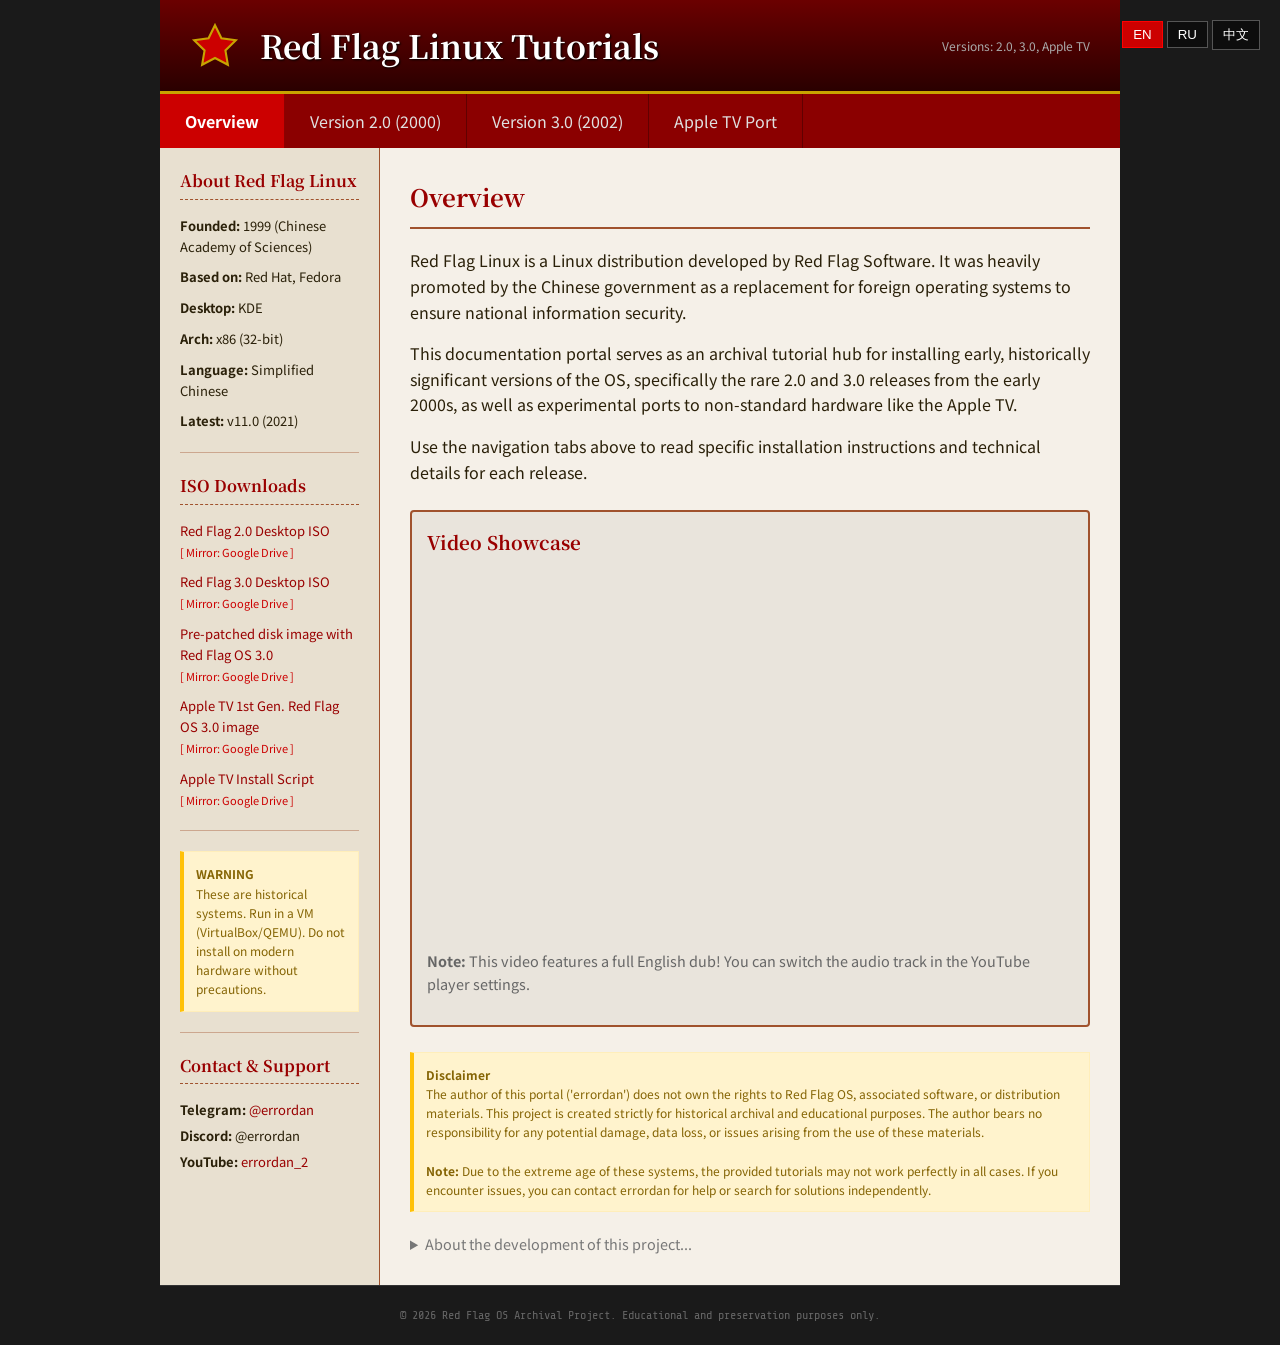
<file: index.html>
<!DOCTYPE html>
<html lang="en">

<head>
    <meta charset="UTF-8">
    <meta name="viewport" content="width=device-width, initial-scale=1.0">
    <title>Red Flag Linux Tutorials</title>
    <link rel="stylesheet" href="style.css">
</head>

<body>
    <!-- LANGUAGE SWITCHER -->
    <div id="lang-switcher">
        <button onclick="setLang('en')" class="lang-btn active">EN</button>
        <button onclick="setLang('ru')" class="lang-btn">RU</button>
        <button onclick="setLang('zh')" class="lang-btn">中文</button>
    </div>

    <div class="container">
        <!-- HEADER -->
        <header>
            <div class="header-left">
                <svg viewBox="0 0 24 24" xmlns="http://www.w3.org/2000/svg">
                    <polygon
                        points="12,2 15.09,8.26 22,9.27 17,14.14 18.18,21.02 12,17.77 5.82,21.02 7,14.14 2,9.27 8.91,8.26" />
                </svg>
                <div class="header-titles">
                    <h1 class="lang-en">Red Flag Linux Tutorials</h1>
                    <h1 class="lang-ru" style="display: none;">Учебники по Red Flag Linux</h1>
                    <h1 class="lang-zh" style="display: none;">红旗 Linux 安装教程</h1>


                </div>
            </div>
            <div class="header-right">
                <div class="lang-en">Versions: 2.0, 3.0, Apple TV</div>
                <div class="lang-ru" style="display: none;">Версии: 2.0, 3.0, Apple TV</div>
                <div class="lang-zh" style="display: none;">版本: 2.0, 3.0, Apple TV</div>
            </div>
        </header>

        <!-- NAVIGATION TABS -->
        <nav>
            <button class="tab-btn active" data-target="tab-overview">
                <span class="lang-en">Overview</span>
                <span class="lang-ru" style="display: none;">Обзор</span>
                <span class="lang-zh" style="display: none;">概述</span>
            </button>
            <button class="tab-btn" data-target="tab-v2">
                <span class="lang-en">Version 2.0 (2000)</span>
                <span class="lang-ru" style="display: none;">Версия 2.0 (2000)</span>
                <span class="lang-zh" style="display: none;">版本 2.0 (2000)</span>
            </button>
            <button class="tab-btn" data-target="tab-v3">
                <span class="lang-en">Version 3.0 (2002)</span>
                <span class="lang-ru" style="display: none;">Версия 3.0 (2002)</span>
                <span class="lang-zh" style="display: none;">版本 3.0 (2002)</span>
            </button>
            <button class="tab-btn" data-target="tab-appletv">
                <span class="lang-en">Apple TV Port</span>
                <span class="lang-ru" style="display: none;">Порт Apple TV</span>
                <span class="lang-zh" style="display: none;">Apple TV 移植版</span>
            </button>
        </nav>

        <div class="main-layout">
            <!-- LEFT SIDEBAR -->
            <div class="sidebar">
                <h3 class="lang-en">About Red Flag Linux</h3>
                <h3 class="lang-ru" style="display: none;">О Red Flag Linux</h3>
                <h3 class="lang-zh" style="display: none;">关于红旗Linux</h3>

                <ul>
                    <li><b>Founded:</b> 1999 (Chinese Academy of Sciences)</li>
                    <li><b>Based on:</b> Red Hat, Fedora</li>
                    <li><b>Desktop:</b> KDE</li>
                    <li><b>Arch:</b> x86 (32-bit)</li>
                    <li><b>Language:</b> Simplified Chinese</li>
                    <li><b>Latest:</b> v11.0 (2021)</li>
                </ul>

                <div class="divider"></div>

                <h3 class="lang-en">ISO Downloads</h3>
                <h3 class="lang-ru" style="display: none;">Скачать ISO</h3>
                <h3 class="lang-zh" style="display: none;">ISO 下载</h3>

                <ul>
                    <li style="margin-bottom: 10px;">
                        <a href="https://archive.org/details/red-flag-os-2.0" target="_blank">
                            <span class="lang-en">Red Flag 2.0 Desktop ISO</span>
                            <span class="lang-ru" style="display: none;">Red Flag 2.0 Desktop ISO</span>
                            <span class="lang-zh" style="display: none;">Red Flag 2.0 桌面版 ISO</span>
                        </a><br>
                        <a href="https://drive.google.com/file/d/1rIjVmu-45f7HIVBy2bGntw1mT8yZTxoB/view?usp=sharing"
                            target="_blank" style="font-size: 0.85em; color: var(--color-primary);">[ Mirror: Google
                            Drive ]</a>
                    </li>
                    <li style="margin-bottom: 10px;">
                        <a href="https://archive.org/details/redflag3.0" target="_blank">
                            <span class="lang-en">Red Flag 3.0 Desktop ISO</span>
                            <span class="lang-ru" style="display: none;">Red Flag 3.0 Desktop ISO</span>
                            <span class="lang-zh" style="display: none;">Red Flag 3.0 桌面版 ISO</span>
                        </a><br>
                        <a href="https://drive.google.com/file/d/1D7b0J1saubEJlBeXkoEWKHrXPYORsvv0/view?usp=sharing"
                            target="_blank" style="font-size: 0.85em; color: var(--color-primary);">[ Mirror: Google
                            Drive ]</a>
                    </li>
                    <li style="margin-bottom: 10px;">
                        <a href="https://archive.org/details/redflag_hdd" target="_blank">
                            <span class="lang-en">Pre-patched disk image with Red Flag OS 3.0</span>
                            <span class="lang-ru" style="display: none;">Готовый образ диска с Red Flag OS 3.0</span>
                            <span class="lang-zh" style="display: none;">红旗 OS 3.0 预补丁磁盘映像</span>
                        </a><br>
                        <a href="https://drive.google.com/file/d/1t_I-WgDROsxc_fimSQP_1Mc_pda4Cqba/view?usp=sharing"
                            target="_blank" style="font-size: 0.85em; color: var(--color-primary);">[ Mirror: Google
                            Drive ]</a>
                    </li>
                    <li style="margin-bottom: 10px;">
                        <a href="https://archive.org/details/red-flag-os-apple-tv.img" target="_blank">
                            <span class="lang-en">Apple TV 1st Gen. Red Flag OS 3.0 image</span>
                            <span class="lang-ru" style="display: none;">Образ Red Flag OS 3.0 для Apple TV 1
                                Gen.</span>
                            <span class="lang-zh" style="display: none;">Apple TV 第一代红旗 OS 3.0 映像</span>
                        </a><br>
                        <a href="https://drive.google.com/file/d/1ba5S4aBsIvfIhIdAb7EQ1WhdNue4cd2H/view?usp=sharing"
                            target="_blank" style="font-size: 0.85em; color: var(--color-primary);">[ Mirror: Google
                            Drive ]</a>
                    </li>
                    <li style="margin-bottom: 10px;">
                        <a href="https://archive.org/details/install_redflag_appletv" target="_blank">
                            <span class="lang-en">Apple TV Install Script</span>
                            <span class="lang-ru" style="display: none;">Скрипт установки для Apple TV</span>
                            <span class="lang-zh" style="display: none;">Apple TV 安装脚本</span>
                        </a><br>
                        <a href="https://drive.google.com/file/d/1OrOJ5hF79j3QysVWTkJUxN6NJh0zhzi9/view?usp=sharing"
                            target="_blank" style="font-size: 0.85em; color: var(--color-primary);">[ Mirror: Google
                            Drive ]</a>
                    </li>
                </ul>

                <div class="divider"></div>

                <div class="warning-box">
                    <b class="lang-en">WARNING</b>
                    <b class="lang-ru" style="display: none;">ВНИМАНИЕ</b>
                    <b class="lang-zh" style="display: none;">警告</b>
                    <br>
                    <span class="lang-en">These are historical systems. Run in a VM (VirtualBox/QEMU). Do not install on
                        modern hardware without precautions.</span>
                    <span class="lang-ru" style="display: none;">Это исторические системы. Запускайте в виртуальной
                        машине (VirtualBox/QEMU). Не устанавливайте на современное оборудование без мер
                        предосторожности.</span>
                </div>

                <div class="divider"></div>

                <h3 class="lang-en">Contact & Support</h3>
                <h3 class="lang-ru" style="display: none;">Связь и Поддержка</h3>
                <h3 class="lang-zh" style="display: none;">联系和支持</h3>

                <ul style="list-style-type: none; padding-left: 0;">
                    <li style="margin-bottom: 5px;"><b>Telegram:</b> <a href="https://t.me/errordan"
                            target="_blank">@errordan</a></li>
                    <li style="margin-bottom: 5px;"><b>Discord:</b> @errordan</li>
                    <li style="margin-bottom: 5px;"><b>YouTube:</b> <a href="https://youtube.com/@errordan_2"
                            target="_blank">errordan_2</a></li>
                </ul>
            </div>

            <!-- MAIN CONTENT -->
            <div class="content-area">
                <!-- TAB 1: OVERVIEW -->
                <div id="tab-overview" class="tab-content active">
                    <h2 class="lang-en">Overview</h2>
                    <h2 class="lang-ru" style="display: none;">Обзор</h2>
                    <h2 class="lang-zh" style="display: none;">概述</h2>

                    <p class="lang-en">Red Flag Linux is a Linux distribution developed by Red Flag Software. It was
                        heavily promoted by the Chinese government as a replacement for foreign operating systems to
                        ensure national information security.</p>
                    <p class="lang-ru" style="display: none;">Red Flag Linux это дистрибутив Linux, разработанный
                        компанией Red Flag Software. Он активно продвигался китайским правительством как замена
                        иностранным операционным системам для обеспечения национальной информационной безопасности.</p>
                    <p class="lang-zh" style="display: none;">
                        红旗Linux是由红旗软件开发的Linux发行版。它得到中国政府的大力推广，以替代外国操作系统，从而确保国家信息安全。</p>

                    <p class="lang-en">This documentation portal serves as an archival tutorial hub for installing
                        early, historically significant versions of the OS, specifically the rare 2.0 and 3.0 releases
                        from the early 2000s, as well as experimental ports to non-standard hardware like the Apple TV.
                    </p>
                    <p class="lang-ru" style="display: none;">Этот портал документации служит архивным учебным центром
                        для установки ранних, исторически значимых версий ОС, в частности редких релизов 2.0 и 3.0
                        начала 2000-х годов, а также экспериментальных портов на нестандартное оборудование, такое как
                        Apple TV.</p>
                    <p class="lang-zh" style="display: none;">
                        该文档门户充当一个档案教程中心，用于安装该操作系统早期的、具有历史意义的版本，特别是21世纪初罕见的2.0和3.0版本，以及针对非标准硬件（如Apple TV）的实验性移植版。</p>

                    <p class="lang-en">Use the navigation tabs above to read specific installation instructions and
                        technical details for each release.</p>
                    <p class="lang-ru" style="display: none;">Используйте вкладки навигации выше, чтобы прочитать
                        конкретные инструкции по установке и технические детали для каждого релиза.</p>
                    <p class="lang-zh" style="display: none;">使用上面的导航标签可以阅读每个版本的具体安装说明和技术细节。</p>

                    <div
                        style="margin: 25px 0; border: 2px solid var(--color-border); border-radius: 4px; padding: 15px; background: rgba(0,0,0,0.05);">
                        <h3 class="lang-en" style="margin-top: 0;">Video Showcase</h3>
                        <h3 class="lang-ru" style="display: none; margin-top: 0;">Видеообзор</h3>
                        <h3 class="lang-zh" style="display: none; margin-top: 0;">视频展示</h3>
                        <iframe width="100%"
                            style="aspect-ratio: 16/9; max-width: 100%; border-radius: 4px; display: block; border: none;"
                            src="https://www.youtube.com/embed/qNzgYXDb7C4" title="Red Flag OS Showcase"
                            allow="accelerometer; autoplay; clipboard-write; encrypted-media; gyroscope; picture-in-picture"
                            allowfullscreen></iframe>
                        <p class="lang-en" style="font-size: 0.9em; margin-top: 10px; color: #666;"><strong>Note:</strong> This video features a full English dub! You can switch the audio track in the YouTube player settings.</p>
                        <p class="lang-ru" style="display: none; font-size: 0.9em; margin-top: 10px; color: #666;"><strong>Примечание:</strong> У этого видео есть полноценный английский дубляж. Вы можете переключить звуковую дорожку в настройках плеера.</p>
                        <p class="lang-zh" style="display: none; font-size: 0.9em; margin-top: 10px; color: #666;"><strong>注意：</strong> 本视频提供完整的英语配音！您可以在 YouTube 播放器设置中切换音轨。</p>
                    </div>

                    <div class="warning-box" style="margin-top: 20px;">
                        <b class="lang-en">Disclaimer</b>
                        <b class="lang-ru" style="display: none;">Отказ от ответственности</b>
                        <b class="lang-zh" style="display: none;">免责声明</b>
                        <br>
                        <span class="lang-en">The author of this portal ('errordan') does not own the rights to Red Flag
                            OS, associated software, or distribution materials. This project is created strictly for
                            historical archival and educational purposes. The author bears no responsibility for any
                            potential damage, data loss, or issues arising from the use of these materials.<br><br>
                            <strong>Note:</strong> Due to the extreme age of these systems, the provided tutorials may
                            not work perfectly in all cases. If you encounter issues, you can contact errordan for help
                            or search for solutions independently.</span>
                        <span class="lang-ru" style="display: none;">Автор данного портала ('errordan') не владеет
                            правами на Red Flag OS, связанное программное обеспечение или дистрибутивы. Этот проект
                            создан исключительно в историко-архивных и образовательных целях. Автор не несет никакой
                            ответственности за возможный ущерб, потерю данных или проблемы, возникшие в результате
                            использования этих материалов.<br><br>
                            <strong>Примечание:</strong> Из-за огромного возраста систем, в некоторых случаях инструкции
                            могут не сработать идеально. Если у вас возникли проблемы, обращайтесь к errordan за помощью
                            или ищите решения самостоятельно.</span>
                        <span class="lang-zh" style="display: none;">本门户的作者（'errordan'）不拥有红旗
                            OS、相关软件或分发材料的权利。本项目严格出于历史归档和教育目的而创建。作者对因使用这些材料而可能造成的任何损坏、数据丢失或问题不承担任何责任。<br><br>
                            <strong>注意：</strong>由于这些系统非常古老，提供的教程在某些情况下可能无法完美运行。如果您遇到问题，可以联系 errordan
                            寻求帮助或自行寻找解决方案。</span>
                    </div>

                    <details style="margin-top: 20px; font-size: 0.9em; color: #777;">
                        <summary style="cursor: pointer; outline: none;">
                            <span class="lang-en">About the development of this project...</span>
                            <span class="lang-ru" style="display: none;">О разработке этого проекта...</span>
                            <span class="lang-zh" style="display: none;">关于本项目的开发...</span>
                        </summary>
                        <div style="margin-top: 10px; padding-left: 15px; border-left: 2px solid #555;">
                            <span class="lang-en">Please note that Artificial Intelligence was used during the
                                development of this project. Complex tasks such as reverse engineering the legacy
                                kernels, patching Mach-O headers, and working with raw hex code were beyond the author's
                                technical capabilities and were accomplished with the help of AI.</span>
                            <span class="lang-ru" style="display: none;">Обратите внимание, что в ходе разработки этого
                                проекта активно использовался Искусственный Интеллект. Сложные задачи, такие как
                                реверс-инжиниринг старых ядер, патчинг заголовков и работа с hex-кодом, были автору не
                                под силу и были выполнены исключительно с помощью ИИ.</span>
                            <span class="lang-zh"
                                style="display: none;">请注意，在本项目开发期间使用了人工智能。诸如逆向工程旧内核、修补标头以及处理原始十六进制代码等复杂任务超出了作者的技术能力，是在
                                AI 的帮助下完成的。</span>
                        </div>
                    </details>
                </div>

                <!-- TAB 2: VERSION 2.0 -->
                <div id="tab-v2" class="tab-content">
                    <h2 class="lang-en">Version 2.0 (2000) Installation</h2>
                    <h2 class="lang-ru" style="display: none;">Установка версии 2.0 (2000)</h2>
                    <h2 class="lang-zh" style="display: none;">版本 2.0 (2000年) 安装</h2>

                    <p class="lang-en">Red Flag OS 2.0 is a very old (2001) Chinese Linux distribution based on kernel
                        2.2. It cannot be run "out of the box" on modern emulators due to incompatibilities between the
                        old kernel and modern virtual devices.</p>
                    <p class="lang-ru" style="display: none;">Red Flag OS 2.0 — это очень старый (2001 год) китайский
                        дистрибутив Linux на ядре 2.2. Запустить его на современных эмуляторах "из коробки" невозможно
                        из-за несовместимости старого ядра с современными виртуальными устройствами.</p>
                    <p class="lang-zh" style="display: none;">红旗 OS 2.0 是一个非常古老的（2001 年）基于 2.2 内核的中国 Linux
                        发行版。由于旧内核与现代虚拟设备不兼容，它无法在现代模拟器上“开箱即用”地运行。</p>

                    <img src="OS2.jpeg" alt="Red Flag OS 2.0 Screenshot" class="content-img">

                    <div class="warning-box">
                        <b class="lang-en">Important Notice</b>
                        <b class="lang-ru" style="display: none;">Важное замечание</b>
                        <b class="lang-zh" style="display: none;">重要提示</b>
                        <br>
                        <span class="lang-en">This guide is verified and works ONLY under Linux (tested on Ubuntu).
                            Using QEMU on Windows for old OSes often leads to critical errors.</span>
                        <span class="lang-ru" style="display: none;">Данная инструкция проверена и работает ТОЛЬКО под
                            Linux (проверено на Ubuntu). Использование QEMU под Windows для старых ОС часто приводит к
                            критическим ошибкам.</span>
                        <span class="lang-zh" style="display: none;">本指南仅在 Linux 下（已在 Ubuntu 上测试）经过验证且有效。在 Windows 下使用
                            QEMU 运行旧操作系统通常会导致严重错误。</span>
                    </div>

                    <h3 class="lang-en">1. Preparation and Installation</h3>
                    <h3 class="lang-ru" style="display: none;">1. Подготовка и Установка</h3>
                    <h3 class="lang-zh" style="display: none;">1. 准备和安装</h3>

                    <p class="lang-en">First, create a 6GB virtual hard drive:</p>
                    <p class="lang-ru" style="display: none;">Для начала создайте виртуальный жесткий диск объемом 6 ГБ:
                    </p>
                    <p class="lang-zh" style="display: none;">首先，创建一个 6GB 的虚拟硬盘：</p>
                    <pre><code>qemu-img create -f qcow2 redflag2_hdd.qcow2 6G</code></pre>

                    <p class="lang-en">Start the installation from the CD-ROM. You must use the Cirrus video card
                        (<code>-vga cirrus</code>), as the standard QEMU video adapter will cause the XFree86 installer
                        to crash:</p>
                    <p class="lang-ru" style="display: none;">Запустите установку с CD-ROM. Обязательно используйте
                        видеокарту Cirrus (<code>-vga cirrus</code>), так как стандартный QEMU-видеоадаптер приведет к
                        падению установщика XFree86:</p>
                    <p class="lang-zh" style="display: none;">从 CD-ROM 启动安装。必须使用 Cirrus 显卡
                        (<code>-vga cirrus</code>)，因为标准的 QEMU 视频适配器会导致 XFree86 安装程序崩溃：</p>
                    <pre><code>qemu-system-x86_64 -m 256 -cdrom redflag2.0.iso -hda redflag2_hdd.qcow2 -boot d -vga cirrus</code></pre>

                    <p class="lang-en">Proceed with the standard installation process.</p>
                    <p class="lang-ru" style="display: none;">Пройдите стандартный процесс установки.</p>
                    <p class="lang-zh" style="display: none;">继续标准安装过程。</p>

                    <h3 class="lang-en">2. Fixing Fatal Post-Installation Errors</h3>
                    <h3 class="lang-ru" style="display: none;">2. Фикс фатальных ошибок после установки</h3>
                    <h3 class="lang-zh" style="display: none;">2. 修复安装后的致命错误</h3>

                    <p class="lang-en">If you simply try to boot the installed system, you will encounter multiple
                        issues:</p>
                    <p class="lang-ru" style="display: none;">Если просто попытаться загрузить установленную систему, вы
                        столкнетесь с проблемами:</p>
                    <p class="lang-zh" style="display: none;">如果直接尝试启动已安装的系统，将遇到多个问题：</p>

                    <ul>
                        <li class="lang-en">Freezing at <code>Partition check: hda: lost interrupt</code> (kernel loses
                            interrupts because DMA is too fast).</li>
                        <li class="lang-ru" style="display: none;">Зависание на
                            <code>Partition check: hda: lost interrupt</code> (ядро теряет прерывания из-за слишком
                            быстрого DMA).
                        </li>
                        <li class="lang-zh" style="display: none;">卡在
                            <code>Partition check: hda: lost interrupt</code>（由于 DMA 太快，内核丢失中断）。
                        </li>

                        <li class="lang-en"><code>Kernel panic: requires TSC</code> (the old kernel does not understand
                            QEMU default CPU).</li>
                        <li class="lang-ru" style="display: none;"><code>Kernel panic: requires TSC</code> (старое ядро
                            не понимает дефолтный процессор эмулятора).</li>
                        <li class="lang-zh" style="display: none;"><code>Kernel panic: requires TSC</code>（旧内核不理解 QEMU
                            的默认 CPU）。</li>

                        <li class="lang-en">The GUI will "spin" and crash due to a conflict between old acceleration and
                            QEMU.</li>
                        <li class="lang-ru" style="display: none;">Графический интерфейс будет "вращаться" и вылетать
                            из-за конфликта старого ускорения с QEMU.</li>
                        <li class="lang-zh" style="display: none;">由于旧加速与 QEMU 之间的冲突，GUI 将会“旋转”并崩溃。</li>
                    </ul>

                    <p class="lang-en">To fix this, you need to mount the virtual disk to your host system (Linux) and
                        make edits:</p>
                    <p class="lang-ru" style="display: none;">Чтобы это исправить, нужно примонтировать виртуальный диск
                        к хост-системе (Linux) и внести правки:</p>
                    <p class="lang-zh" style="display: none;">为了修复此问题，您需要将虚拟磁盘挂载到主机系统 (Linux) 并进行编辑：</p>

                    <pre><code># 1. Mount the disk
sudo modprobe nbd max_part=8
sudo qemu-nbd -c /dev/nbd0 redflag2_hdd.qcow2
sudo mkdir -p /mnt/redflag2
sudo mount /dev/nbd0p1 /mnt/redflag2

# 2. Install extlinux bootloader (replaces broken LILO)
sudo apt-get install -y extlinux syslinux-common
sudo extlinux --install /mnt/redflag2/boot
sudo bash -c 'dd if=/usr/lib/syslinux/mbr/mbr.bin of=/dev/nbd0 bs=440 count=1 conv=notrunc'

# 3. Create a proper bootloader config with DMA disabled (ide=nodma)
sudo bash -c 'cat > /mnt/redflag2/boot/extlinux.conf &lt;&lt; EOF
DEFAULT linuxup
TIMEOUT 30
PROMPT 1
LABEL linuxup
  KERNEL /boot/vmlinuz-2.2.16-22
  INITRD /boot/initrd-2.2.16-22.img
  APPEND root=/dev/hda1 ro ide=nodma
EOF'

# 4. Disable hardware acceleration in XFree86 so graphics do not break
sudo sed -i 's|    Driver\t\t"cirrus"|    Driver\t\t"cirrus"\n    Option "noaccel"\n    Option "no_bitblt"|' /mnt/redflag2/etc/X11/XF86Config

# 5. Unmount the disk
sudo umount /mnt/redflag2
sudo qemu-nbd -d /dev/nbd0</code></pre>

                    <h3 class="lang-en">3. Correct System Startup</h3>
                    <h3 class="lang-ru" style="display: none;">3. Правильный запуск системы</h3>
                    <h3 class="lang-zh" style="display: none;">3. 正确的系统启动</h3>

                    <p class="lang-en">Now that the system is patched, you can boot it using this command:</p>
                    <p class="lang-ru" style="display: none;">Теперь, когда система пропатчена, её можно запускать.
                        Используйте эту команду:</p>
                    <p class="lang-zh" style="display: none;">现在系统已打补丁，您可以使用此命令引导它：</p>
                    <pre><code>qemu-system-x86_64 -m 256 -cpu pentium3 -hda redflag2_hdd.qcow2 -boot c -vga cirrus</code></pre>

                    <p class="lang-en">Here we limit memory to 256 MB (1 GB makes the 2.2 kernel go crazy) and emulate a
                        <code>pentium3</code> to bypass the TSC error.
                    </p>
                    <p class="lang-ru" style="display: none;">Здесь мы ограничиваем память до 256 МБ (1 ГБ сводит ядро
                        2.2 с ума) и эмулируем <code>pentium3</code>, чтобы обойти ошибку TSC.</p>
                    <p class="lang-zh" style="display: none;">在这里，我们将内存限制为 256 MB（1 GB 会使 2.2 内核崩溃），并模拟
                        <code>pentium3</code> 以绕过 TSC 错误。
                    </p>

                    <h3 class="lang-en">How to log in:</h3>
                    <h3 class="lang-ru" style="display: none;">Как войти в систему:</h3>
                    <h3 class="lang-zh" style="display: none;">如何登录：</h3>
                    <ul>
                        <li class="lang-en">At startup, the bootloader will automatically select <code>linuxup</code>
                            (uniprocessor kernel). Be sure to use this, as the multiprocessor kernel
                            (<code>linux</code>) will freeze in QEMU.</li>
                        <li class="lang-ru" style="display: none;">При старте загрузчик автоматически выберет пункт
                            <code>linuxup</code> (однопроцессорное ядро). Обязательно используйте его, так как
                            многопроцессорное ядро (<code>linux</code>) зависнет в QEMU.
                        </li>
                        <li class="lang-zh" style="display: none;">在启动时，引导加载程序将自动选择
                            <code>linuxup</code>（单处理器内核）。请务必使用此项，因为多处理器内核 (<code>linux</code>) 将在 QEMU 中冻结。
                        </li>

                        <li class="lang-en">During system boot, wait for the graphical boot window to appear and press
                            <code>Ctrl + C</code> to skip it (or skip a hung step).
                        </li>
                        <li class="lang-ru" style="display: none;">Во время загрузки системы подождите появления
                            графического окна загрузки и нажмите <code>Ctrl + C</code>, чтобы пропустить его (или
                            пропустить зависший шаг).</li>
                        <li class="lang-zh" style="display: none;">在系统引导期间，等待图形引导窗口出现，然后按 <code>Ctrl + C</code>
                            跳过它（或跳过挂起的步骤）。</li>

                        <li class="lang-en">Wait for the text login prompt to appear (<code>localhost login</code>).
                            Enter the login <code>root</code> and the password you set during installation.</li>
                        <li class="lang-ru" style="display: none;">Дождите появления текстового приглашения к вводу
                            логина (<code>localhost login</code>). Введите логин <code>root</code> и пароль, который вы
                            задали при установке.</li>
                        <li class="lang-zh" style="display: none;">等待文本登录提示出现 (<code>localhost login</code>)。输入登录名
                            <code>root</code> 和您在安装期间设置的密码。
                        </li>

                        <li class="lang-en">Start the graphical shell with the command: <code>startx</code></li>
                        <li class="lang-ru" style="display: none;">Запустите графическую оболочку командой:
                            <code>startx</code>
                        </li>
                        <li class="lang-zh" style="display: none;">使用命令启动图形 shell：<code>startx</code></li>
                    </ul>
                    <p class="lang-en">Done! You will land on the desktop of a stable running Red Flag OS 2.0.</p>
                    <p class="lang-ru" style="display: none;">Готово! Вы попадете на рабочий стол стабильно работающей
                        Red Flag OS 2.0.</p>
                    <p class="lang-zh" style="display: none;">完成！您将进入稳定运行的红旗 OS 2.0 桌面。</p>

                    <div class="divider"></div>
                    <button class="btn lang-en"
                        onclick="window.open('https://archive.org/details/red-flag-os-2.0', '_blank')">Download OS 2.0
                        ISO</button>
                    <button class="btn lang-ru" style="display: none;"
                        onclick="window.open('https://archive.org/details/red-flag-os-2.0', '_blank')">Скачать OS 2.0
                        ISO</button>
                    <button class="btn lang-zh" style="display: none;"
                        onclick="window.open('https://archive.org/details/red-flag-os-2.0', '_blank')">下载 OS 2.0
                        ISO</button>
                </div>

                <!-- TAB 3: VERSION 3.0 -->
                <div id="tab-v3" class="tab-content">
                    <h2 class="lang-en">Version 3.0 Installation</h2>
                    <h2 class="lang-ru" style="display: none;">Установка версии 3.0</h2>
                    <h2 class="lang-zh" style="display: none;">版本 3.0 安装</h2>

                    <p class="lang-en">Red Flag OS 3.0 is a rare Chinese Linux distribution from the early 2000s. When
                        installing and running this system, enthusiasts often encounter built-in protection: a
                        requirement to enter a "License Code" of a specific format. This guide shows how to run the
                        system in QEMU and permanently disable the license check.</p>
                    <p class="lang-ru" style="display: none;">Red Flag OS 3.0 — редкий китайский дистрибутив Linux
                        начала 2000-х. При установке и запуске этой системы энтузиасты часто сталкиваются со встроенной
                        защитой — требованием ввести лицензионный ключ (License Code) специфичного формата. В этом
                        руководстве показано, как запустить систему в QEMU и навсегда отключить проверку лицензии.</p>
                    <p class="lang-zh" style="display: none;">红旗 OS 3.0 是 21 世纪初罕见的中国 Linux
                        发行版。在安装和运行此系统时，爱好者经常会遇到内置保护：要求输入特定格式的“许可代码”(License Code)。本指南展示了如何在 QEMU 中运行该系统并永久禁用许可检查。</p>

                    <img src="OS3.jpeg" alt="Red Flag OS 3.0 Screenshot" class="content-img">

                    <div class="warning-box">
                        <b class="lang-en">Host OS Notice</b>
                        <b class="lang-ru" style="display: none;">Замечание по ОС хоста</b>
                        <b class="lang-zh" style="display: none;">主机操作系统注意事项</b>
                        <br>
                        <span class="lang-en">It is highly recommended to perform the installation on Linux. Attempting
                            to install in QEMU under Windows often leads to specific bugs (e.g., fatal errors during
                            package unpacking). Installation runs stably on Linux.</span>
                        <span class="lang-ru" style="display: none;">Установку крайне рекомендуется проводить на Linux.
                            При попытке установки в QEMU под Windows часто возникают специфические баги (например,
                            фатальная ошибка при распаковке пакетов). На Linux установка проходит стабильно.</span>
                        <span class="lang-zh" style="display: none;">强烈建议在 Linux 上执行安装。尝试在 Windows 下的 QEMU
                            中安装通常会导致特定错误（例如，包解包期间的致命错误）。在 Linux 上安装稳定。</span>
                    </div>

                    <h3 class="lang-en">Step 1. System Installation</h3>
                    <h3 class="lang-ru" style="display: none;">Шаг 1. Установка системы</h3>
                    <h3 class="lang-zh" style="display: none;">步骤 1. 系统安装</h3>

                    <p class="lang-en">Create a hard drive (e.g., 6 GB):</p>
                    <p class="lang-ru" style="display: none;">Создайте жесткий диск (например, на 6 ГБ):</p>
                    <p class="lang-zh" style="display: none;">创建一个硬盘（例如，6 GB）：</p>
                    <pre><code>qemu-img create -f qcow2 redflag_hdd.qcow2 6G</code></pre>

                    <p class="lang-en">Start the virtual machine booting from CD-ROM (<code>-boot d</code>):</p>
                    <p class="lang-ru" style="display: none;">Запустите виртуальную машину с загрузкой с CD-ROM
                        (<code>-boot d</code>):</p>
                    <p class="lang-zh" style="display: none;">从 CD-ROM 引导启动虚拟机 (<code>-boot d</code>)：</p>
                    <pre><code>qemu-system-x86_64 -m 1024 -cdrom redflag3.0.iso -hda redflag_hdd.qcow2 -boot d -vga std</code></pre>

                    <p class="lang-en">Proceed with the standard installation process (disk selection, package
                        installation).</p>
                    <p class="lang-ru" style="display: none;">Пройдите стандартный процесс установки (выбор диска,
                        установка пакетов).</p>
                    <p class="lang-zh" style="display: none;">继续标准安装过程（磁盘选择，软件包安装）。</p>

                    <h3 class="lang-en">Step 2. The License Window Problem</h3>
                    <h3 class="lang-ru" style="display: none;">Шаг 2. Проблема окна лицензии</h3>
                    <h3 class="lang-zh" style="display: none;">步骤 2. 许可窗口问题</h3>

                    <p class="lang-en">After installation is complete and the system reboots, you will be greeted by a
                        graphical window asking for a "License Code".</p>
                    <p class="lang-ru" style="display: none;">После завершения установки и перезагрузки системы вас
                        встретит графическое окно с требованием ввести "License Code".</p>
                    <p class="lang-zh" style="display: none;">安装完成并重启系统后，您将看到一个要求输入“许可代码”的图形窗口。</p>

                    <p class="lang-en"><strong>Why does this happen?</strong> The Red Flag developers cleverly embedded
                        the key check directly into the KDE welcome screen (KDM) specifically in the
                        <code>/usr/lib/libKdmGreet.so</code> library. Guessing the key or finding a working one online
                        is practically impossible today.
                    </p>
                    <p class="lang-ru" style="display: none;"><strong>Почему это происходит?</strong> Разработчики хитро
                        встроили проверку ключа прямо в экран приветствия KDE (KDM) в библиотеку
                        <code>/usr/lib/libKdmGreet.so</code>. Подобрать ключ сегодня практически невозможно.
                    </p>
                    <p class="lang-zh" style="display: none;"><strong>为什么会这样？</strong> 红旗的开发人员巧妙地将密钥检查直接嵌入到 KDE 欢迎屏幕
                        (KDM) 中，特别是 <code>/usr/lib/libKdmGreet.so</code> 库中。今天几乎不可能猜出密钥或在网上找到可用的密钥。</p>

                    <p class="lang-en"><strong>Solution:</strong> Since the check is only hardcoded into KDM, we can
                        simply switch the system to use the alternative display manager GDM (GNOME), which is already
                        installed by default!</p>
                    <p class="lang-ru" style="display: none;"><strong>Решение:</strong> Поскольку проверка вшита только
                        в KDM, мы можем просто переключить систему на использование альтернативного дисплейного
                        менеджера GDM (GNOME), который уже установлен по умолчанию!</p>
                    <p class="lang-zh" style="display: none;"><strong>解决方案：</strong> 由于检查仅硬编码到 KDM
                        中，我们可以简单地将系统切换为使用替代的显示管理器 GDM (GNOME)，它已经默认安装了！</p>

                    <h3 class="lang-en">Step 3. Bypassing the Check (HDD Patch)</h3>
                    <h3 class="lang-ru" style="display: none;">Шаг 3. Обход проверки (Патч HDD)</h3>
                    <h3 class="lang-zh" style="display: none;">步骤 3. 绕过检查（HDD 补丁）</h3>

                    <p class="lang-en">Close QEMU. Mount your virtual hard drive on a Linux system:</p>
                    <p class="lang-ru" style="display: none;">Закройте QEMU. Смонтируйте виртуальный жесткий диск в
                        Linux-системе:</p>
                    <p class="lang-zh" style="display: none;">关闭 QEMU。在 Linux 系统上挂载虚拟硬盘：</p>

                    <pre><code># Load Network Block Device module
sudo modprobe nbd max_part=8
# Connect disk image as block device
sudo qemu-nbd -c /dev/nbd0 redflag_hdd.qcow2
# Mount the first partition
sudo mkdir -p /mnt/redflag
sudo mount /dev/nbd0p1 /mnt/redflag</code></pre>

                    <p class="lang-en">Now change the display manager configuration to force GNOME (GDM) instead of KDE
                        (KDM):</p>
                    <p class="lang-ru" style="display: none;">Теперь изменим конфигурацию для принудительного запуска
                        GNOME (GDM) вместо KDE (KDM):</p>
                    <p class="lang-zh" style="display: none;">现在更改显示管理器配置以强制使用 GNOME (GDM) 而不是 KDE (KDM)：</p>

                    <pre><code>sudo bash -c 'echo "DESKTOP=GNOME" > /mnt/redflag/etc/sysconfig/desktop'</code></pre>

                    <p class="lang-en">Unmount the disk and disconnect the device:</p>
                    <p class="lang-ru" style="display: none;">Размонтируем диск и отключаем устройство:</p>
                    <p class="lang-zh" style="display: none;">卸载磁盘并断开设备连接：</p>
                    <pre><code>sudo umount /mnt/redflag
sudo qemu-nbd -d /dev/nbd0</code></pre>

                    <h3 class="lang-en">Step 4. Boot and Login</h3>
                    <h3 class="lang-ru" style="display: none;">Шаг 4. Запуск и вход в систему</h3>
                    <h3 class="lang-zh" style="display: none;">步骤 4. 引导并登录</h3>

                    <p class="lang-en">Now run QEMU booting from the hard drive (<code>-boot c</code>):</p>
                    <p class="lang-ru" style="display: none;">Теперь запускайте QEMU с загрузкой с жесткого диска
                        (<code>-boot c</code>):</p>
                    <p class="lang-zh" style="display: none;">现在运行从硬盘引导的 QEMU (<code>-boot c</code>)：</p>
                    <pre><code>qemu-system-x86_64 -m 1024 -hda redflag_hdd.qcow2 -cdrom redflag3.0.iso -boot c -vga std</code></pre>

                    <p class="lang-en">Instead of the license window, the standard GDM (GNOME) login screen will load.
                        Enter the login <code>root</code> and your installation password to access the desktop with full
                        administrator rights.</p>
                    <p class="lang-ru" style="display: none;">Вместо окна лицензии загрузится стандартный экран входа
                        GDM (GNOME). Введите логин <code>root</code> и ваш пароль для входа на рабочий стол со всеми
                        правами администратора.</p>
                    <p class="lang-zh" style="display: none;">系统将加载标准的 GDM (GNOME) 登录屏幕，而不是许可窗口。输入登录名 <code>root</code>
                        和安装密码，即可访问具有完全管理员权限的桌面。</p>

                    <div class="divider"></div>

                    <p class="lang-en"><strong>Alternatively:</strong> You can simply download a pre-patched disk image
                        with Red Flag OS 3.0 already installed and the license bypassed!</p>
                    <p class="lang-ru" style="display: none;"><strong>Альтернативный вариант:</strong> Вы можете просто
                        скачать готовый пропатченный образ диска с уже установленной Red Flag OS 3.0 без проверки
                        лицензии!</p>
                    <p class="lang-zh" style="display: none;"><strong>或者：</strong> 您可以直接下载预先打好补丁的磁盘映像，其中已安装红旗 OS 3.0
                        并且绕过了许可证！</p>

                    <button class="btn lang-en"
                        onclick="window.open('https://archive.org/details/redflag3.0', '_blank')"
                        style="margin-right: 10px;">Download OS 3.0 ISO</button>
                    <button class="btn lang-ru" style="display: none;"
                        onclick="window.open('https://archive.org/details/redflag3.0', '_blank')"
                        style="margin-right: 10px;">Скачать OS 3.0
                        ISO</button>
                    <button class="btn lang-zh" style="display: none;"
                        onclick="window.open('https://archive.org/details/redflag3.0', '_blank')"
                        style="margin-right: 10px;">下载 OS 3.0
                        ISO</button>

                    <button class="btn lang-en"
                        onclick="window.open('https://archive.org/details/redflag_hdd', '_blank')"
                        style="background-color: #666;">Download Pre-patched OS 3.0 Image</button>
                    <button class="btn lang-ru" style="display: none;"
                        onclick="window.open('https://archive.org/details/redflag_hdd', '_blank')"
                        style="background-color: #666;">Скачать
                        готовый образ OS 3.0</button>
                    <button class="btn lang-zh" style="display: none;"
                        onclick="window.open('https://archive.org/details/redflag_hdd', '_blank')"
                        style="background-color: #666;">下载预补丁 OS
                        3.0 映像</button>
                </div>

                <!-- TAB 4: APPLE TV PORT -->
                <div id="tab-appletv" class="tab-content">
                    <h2 class="lang-en">Apple TV Port</h2>
                    <h2 class="lang-ru" style="display: none;">Порт Apple TV</h2>
                    <h2 class="lang-zh" style="display: none;">Apple TV 移植版</h2>

                    <p class="lang-en">The Apple TV 1G features an Intel Pentium M and an ICH7M chipset but lacks a
                        standard BIOS, relying on a 32-bit Apple EFI implementation. Running a 2001 Linux distribution
                        (kernel 2.4.7) on this hardware required overcoming specific boot and hardware initialization
                        issues.</p>
                    <p class="lang-ru" style="display: none;">Apple TV 1G использует процессор Intel Pentium M и чипсет
                        ICH7M, но не имеет стандартного BIOS, полагаясь на 32-битную реализацию Apple EFI. Запуск
                        дистрибутива Linux 2001 года (ядро 2.4.7) на этом оборудовании потребовал решения ряда проблем с
                        загрузкой и инициализацией.</p>
                    <p class="lang-zh" style="display: none;">Apple TV 1G 采用 Intel Pentium M 和 ICH7M 芯片组，但缺少标准 BIOS，依赖于
                        32 位 Apple EFI 实现。在该硬件上运行 2001 年的 Linux 发行版（内核 2.4.7）需要克服特定的引导和硬件初始化问题。</p>

                    <img src="APPLETV.jpeg" alt="Red Flag OS Apple TV Port Screenshot" class="content-img">

                    <details
                        style="margin-bottom: 20px; border: 1px solid var(--color-border); padding: 10px 15px; background-color: rgba(0,0,0,0.02);">
                        <summary
                            style="cursor: pointer; font-weight: bold; font-family: 'Noto Serif SC', serif; color: var(--color-primary); outline: none;">
                            <span class="lang-en">View Technical Porting Phases (Phases 1-5)</span>
                            <span class="lang-ru" style="display: none;">Показать технические фазы портирования (Фазы
                                1-5)</span>
                            <span class="lang-zh" style="display: none;">查看技术移植阶段 (阶段 1-5)</span>
                        </summary>
                        <div style="margin-top: 15px;">

                            <h3 class="lang-en">Phase 1: EFI Boot Process</h3>
                            <h3 class="lang-ru" style="display: none;">Фаза 1: Процесс загрузки EFI</h3>
                            <h3 class="lang-zh" style="display: none;">阶段 1: EFI 引导过程</h3>

                            <p class="lang-en">The Apple TV bootloader requires a macOS style <code>boot.efi</code> and
                                <code>mach_kernel</code>. We used an <code>atv-bootloader</code> to wrap the Linux
                                kernel. A Mach-O header patch was applied because the EFI expected a specific page size:
                            </p>
                            <p class="lang-ru" style="display: none;">Загрузчик Apple TV требует <code>boot.efi</code> и
                                <code>mach_kernel</code> в стиле macOS. Мы использовали <code>atv-bootloader</code> для
                                оборачивания ядра Linux. Был применен патч заголовка Mach-O, так как EFI ожидал
                                определенный размер страницы:
                            </p>
                            <p class="lang-zh" style="display: none;">Apple TV 引导加载程序需要 macOS 风格的 <code>boot.efi</code>
                                和 <code>mach_kernel</code>。我们使用 <code>atv-bootloader</code> 包装 Linux 内核。由于 EFI
                                期望特定的页面大小，我们应用了 Mach-O 标头补丁：</p>
                            <pre><code>xxd mach_kernel | sed -e "s/ffff ffff 1000/0100 0000 1000/" | xxd -r - mach_kernel_patched</code></pre>

                            <h3 class="lang-en">Phase 2: Hybrid MBR and File System</h3>
                            <h3 class="lang-ru" style="display: none;">Фаза 2: Hybrid MBR и Файловая система</h3>
                            <h3 class="lang-zh" style="display: none;">阶段 2: Hybrid MBR 和文件系统</h3>

                            <p class="lang-en">The Linux 2.4.7 kernel does not natively support GPT partitions. Using
                                <code>gdisk</code>, we created a Hybrid MBR to expose the Linux partition to the legacy
                                kernel while preserving the GPT structure for EFI.
                            </p>
                            <p class="lang-ru" style="display: none;">Ядро Linux 2.4.7 нативно не поддерживает разделы
                                GPT. Используя <code>gdisk</code>, мы создали Hybrid MBR, чтобы показать раздел Linux
                                старому ядру, сохранив структуру GPT для EFI.</p>
                            <p class="lang-zh" style="display: none;">Linux 2.4.7 内核原生不支持 GPT 分区。使用
                                <code>gdisk</code>，我们创建了 Hybrid MBR 以将 Linux 分区暴露给旧内核，同时为 EFI 保留 GPT 结构。
                            </p>

                            <p class="lang-en">Additionally, formatting the <code>ext3</code> partition required using a
                                128 byte inode size (rather than the modern 256 byte default) for kernel compatibility.
                            </p>
                            <p class="lang-ru" style="display: none;">Кроме того, форматирование раздела
                                <code>ext3</code> потребовало использования размера inode 128 байт (вместо современных
                                256 байт) для совместимости с ядром.
                            </p>
                            <p class="lang-zh" style="display: none;">此外，格式化 <code>ext3</code> 分区需要使用 128 字节的 inode
                                大小（而不是现代的 256 字节默认值），以实现内核兼容性。</p>

                            <h3 class="lang-en">Phase 3: IDE Controller and Root Device</h3>
                            <h3 class="lang-ru" style="display: none;">Фаза 3: Контроллер IDE и корневое устройство</h3>
                            <h3 class="lang-zh" style="display: none;">阶段 3: IDE 控制器和根设备</h3>

                            <p class="lang-en">Early boot resulted in a Kernel Panic due to failing to probe the IDE IRQ
                                and attempting to mount the wrong root device (<code>error 19 mounting ext3</code>).</p>
                            <p class="lang-ru" style="display: none;">Ранняя загрузка приводила к Kernel Panic из-за
                                ошибки инициализации IDE IRQ и попытки смонтировать неверный корневой раздел
                                (<code>error 19 mounting ext3</code>).</p>
                            <p class="lang-zh" style="display: none;">由于未能探测 IDE IRQ
                                并尝试挂载错误的根设备（<code>error 19 mounting ext3</code>），早期引导导致 Kernel Panic。</p>

                            <p class="lang-en">We used a Python script to hex patch the <code>bzImage</code> header at
                                offset <code>0x1FC</code>, changing the default root device from <code>0x0305</code>
                                (hda5) to <code>0x0302</code> (hda2). The IDE interrupt issue was resolved by passing
                                kernel parameters <code>ide0=0x1f0,0x3f6,14</code> combined with
                                <code>acpi=off noapic pci=biosirq idle=poll</code> via
                                <code>com.apple.Boot.plist</code>.
                            </p>
                            <p class="lang-ru" style="display: none;">Мы использовали Python скрипт для патча заголовка
                                <code>bzImage</code> по смещению <code>0x1FC</code>, изменив корневое устройство с
                                <code>0x0305</code> (hda5) на <code>0x0302</code> (hda2). Проблема прерывания IDE была
                                решена передачей параметров ядра <code>ide0=0x1f0,0x3f6,14</code> вместе с
                                <code>acpi=off noapic pci=biosirq idle=poll</code> через
                                <code>com.apple.Boot.plist</code>.
                            </p>
                            <p class="lang-zh" style="display: none;">我们使用 Python 脚本对偏移量 <code>0x1FC</code> 处的
                                <code>bzImage</code> 标头进行修补，将默认根设备从 <code>0x0305</code> (hda5) 更改为 <code>0x0302</code>
                                (hda2)。IDE 中断问题通过在 <code>com.apple.Boot.plist</code> 中传递内核参数
                                <code>ide0=0x1f0,0x3f6,14</code> 以及 <code>acpi=off noapic pci=biosirq idle=poll</code>
                                得以解决。
                            </p>

                            <h3 class="lang-en">Phase 4: USB controller and Interrupt Routing</h3>
                            <h3 class="lang-ru" style="display: none;">Фаза 4: USB-контроллер и маршрутизация прерываний
                            </h3>
                            <h3 class="lang-zh" style="display: none;">阶段 4: USB 控制器和中断路由</h3>

                            <p class="lang-en">Initializing USB involved handling the ICH7M LEGSUP registers. The
                                <code>usb-uhci.o</code> driver initially failed with a NULL pointer dereference because
                                it could not recognize the ICH7M PCI Device ID.
                            </p>
                            <p class="lang-ru" style="display: none;">Инициализация USB потребовала работы с регистрами
                                LEGSUP чипсета ICH7M. Драйвер <code>usb-uhci.o</code> изначально падал с разыменованием
                                нулевого указателя, так как не мог распознать PCI Device ID чипсета ICH7M.</p>
                            <p class="lang-zh" style="display: none;">初始化 USB 涉及处理 ICH7M LEGSUP
                                寄存器。<code>usb-uhci.o</code> 驱动程序最初因空指针解引用而失败，因为它无法识别 ICH7M PCI 设备 ID。</p>

                            <p class="lang-en">The solution was achieved by combining the kernel boot parameters
                                (<code>acpi=off noapic pci=biosirq idle=poll</code>) with a startup script
                                (<code>rc.local</code>). The script used <code>setpci</code> (e.g.,
                                <code>setpci -d 8086:27c8 C0.w=8f00</code>) to clear the legacy support registers before
                                loading the USB modules.
                            </p>
                            <p class="lang-ru" style="display: none;">Решение было достигнуто комбинацией параметров
                                загрузки ядра (<code>acpi=off noapic pci=biosirq idle=poll</code>) со стартовым скриптом
                                (<code>rc.local</code>). Скрипт использовал <code>setpci</code> (например,
                                <code>setpci -d 8086:27c8 C0.w=8f00</code>) для очистки регистров поддержки legacy перед
                                загрузкой модулей USB.
                            </p>
                            <p class="lang-zh" style="display: none;">
                                解决方案是将内核引导参数（<code>acpi=off noapic pci=biosirq idle=poll</code>）与启动脚本（<code>rc.local</code>）结合使用。该脚本使用
                                <code>setpci</code>（例如，<code>setpci -d 8086:27c8 C0.w=8f00</code>）在加载 USB 模块之前清除旧版支持寄存器。
                            </p>

                            <h3 class="lang-en">Phase 5: Finalizing Device Support</h3>
                            <h3 class="lang-ru" style="display: none;">Фаза 5: Завершение поддержки устройств</h3>
                            <h3 class="lang-zh" style="display: none;">阶段 5: 最终确定设备支持</h3>

                            <p class="lang-en">While modifying the <code>uhci.o</code> driver binary directly was
                                explored, the final configuration successfully loaded the USB drivers through proper
                                <code>setpci</code> register initialization and ensuring that IRQ 10 was correctly
                                assigned for the controller to function. With these adjustments, Red Flag OS 3.0
                                successfully boots to the GNOME desktop with fully functioning USB inputs and hub
                                support.
                            </p>
                            <p class="lang-ru" style="display: none;">Хотя рассматривалась прямая модификация бинарного
                                файла драйвера <code>uhci.o</code>, финальная конфигурация успешно загрузила драйверы
                                USB благодаря правильной инициализации регистров через <code>setpci</code> и обеспечению
                                корректного назначения IRQ 10, что обязательно для работы контроллера. С этими
                                изменениями Red Flag OS 3.0 успешно загружается до рабочего стола GNOME с полностью
                                работающим USB вводом и поддержкой хаба.</p>
                            <p class="lang-zh" style="display: none;">虽然探讨了直接修改 <code>uhci.o</code>
                                驱动程序二进制文件的方法，但最终配置通过适当的 <code>setpci</code> 寄存器初始化并确保正确分配 IRQ 10（这是控制器运行所必需的），成功加载了 USB
                                驱动程序。通过这些调整，红旗 Linux 3.0 成功启动到 GNOME 桌面，并具有功能齐全的 USB 输入和集线器支持。</p>
                        </div>
                    </details>

                    <div
                        style="border-left: 4px solid var(--color-primary); padding: 15px; background: rgba(204, 0, 0, 0.05); margin-bottom: 20px;">
                        <h3 class="lang-en" style="margin-top: 0;">Universal Assembly Tools</h3>
                        <h3 class="lang-ru" style="display: none; margin-top: 0;">Универсальные ассемблерные утилиты
                        </h3>
                        <h3 class="lang-zh" style="display: none; margin-top: 0;">通用汇编工具</h3>

                        <p class="lang-en">The assembly tools developed during this project (<code>memwrite</code>,
                            <code>disable_ioapic</code>, <code>elcr</code>) are 100 percent universal for any 32-bit
                            Linux distribution. They will reliably configure the ICH7M chipset on the Apple TV
                            regardless of the operating system. You can use these tools to boot other legacy
                            distributions such as Slackware, Mandrake, or Debian.
                        </p>
                        <p class="lang-ru" style="display: none;">Ассемблерные утилиты, разработанные в ходе этого
                            проекта (<code>memwrite</code>, <code>disable_ioapic</code>, <code>elcr</code>), на 100
                            процентов универсальны для любого 32-битного дистрибутива Linux. Они надежно настраивают
                            чипсет ICH7M на Apple TV независимо от ОС. Вы можете использовать их для загрузки других
                            старых дистрибутивов, таких как Slackware, Mandrake или Debian.</p>
                        <p class="lang-zh" style="display: none;">
                            在此项目中开发的汇编工具（<code>memwrite</code>、<code>disable_ioapic</code>、<code>elcr</code>）对于任何 32 位
                            Linux 发行版都是 100% 通用的。无论操作系统是什么，它们都能可靠地配置 Apple TV 上的 ICH7M 芯片组。你可以使用这些工具来引导其他旧版发行版，如
                            Slackware、Mandrake 或 Debian。</p>

                        <p class="lang-en"><strong>Why are they universal?</strong> These utilities were written in pure
                            NASM x86 assembly without relying on the C standard library (<code>libc</code>) or any
                            modern GCC compiler optimizations (which caused <code>Floating point exception</code>
                            crashes on older CPUs due to SSE instructions). By exclusively using basic 80386
                            instructions and direct Linux kernel system calls (<code>int 0x80</code>) for raw memory and
                            I/O port access (<code>inb</code>/<code>outb</code>), these statically linked binaries are
                            completely portable across virtually all 32-bit Linux kernels from the era.</p>
                        <p class="lang-ru" style="display: none;"><strong>Почему они универсальны?</strong> Эти утилиты
                            были написаны на чистом ассемблере x86 (NASM) без использования стандартной библиотеки C
                            (<code>libc</code>) или современных оптимизаций компилятора GCC (которые вызывали падения
                            <code>Floating point exception</code> на старых процессорах из-за внедрения SSE инструкций).
                            Благодаря использованию только базовых инструкций 80386 и прямых системных вызовов ядра
                            Linux (<code>int 0x80</code>) для доступа к сырой памяти и портам ввода-вывода
                            (<code>inb</code>/<code>outb</code>), эти статически скомпонованные бинарные файлы
                            портативны и работают практически на любых 32-битных ядрах Linux той эпохи.
                        </p>
                        <p class="lang-zh" style="display: none;"><strong>为什么它们是通用的？</strong> 这些实用程序是用纯 NASM x86
                            汇编编写的，不依赖于 C 标准库（<code>libc</code>）或任何现代 GCC 编译器优化（这会由于 SSE 指令在较旧的 CPU 上导致
                            <code>Floating point exception</code> 崩溃）。通过专门使用基本 80386 指令以及针对原始内存和 I/O
                            端口访问（<code>inb</code>/<code>outb</code>）的直接 Linux
                            内核系统调用（<code>int 0x80</code>），这些静态链接的二进制文件可完全跨越当时几乎所有 32 位 Linux 内核移植。
                        </p>
                        <p class="lang-en"><strong>Important:</strong> When using the <code>elcr</code> tool for the
                            Apple TV USB controller, it is mandatory that the interrupt is set specifically to
                            <strong>IRQ 10</strong> for the hardware to function properly.
                        </p>
                        <p class="lang-ru" style="display: none;"><strong>Важно:</strong> При использовании утилиты
                            <code>elcr</code> для USB-контроллера Apple TV обязательно нужно выставлять прерывание
                            строго на <strong>IRQ 10</strong>, иначе оборудование не будет работать.
                        </p>
                        <p class="lang-zh" style="display: none;"><strong>重要提示：</strong>在为 Apple TV USB 控制器使用
                            <code>elcr</code> 工具时，必须将中断专门设置为 <strong>IRQ 10</strong>，硬件才能正常运行。
                        </p>
                    </div>

                    <h3 class="lang-en">Download and Install</h3>
                    <h3 class="lang-ru" style="display: none;">Скачать и Установить</h3>
                    <h3 class="lang-zh" style="display: none;">下载和安装</h3>

                    <p class="lang-en">Download the compressed 3.9 GB <code>.img.gz</code> disk image. Use the provided
                        Linux bash script to write it to a drive for the Apple TV.</p>
                    <p class="lang-ru" style="display: none;">Скачайте сжатый 3.9 ГБ <code>.img.gz</code> образ диска.
                        Используйте предоставленный bash скрипт для записи на диск для Apple TV.</p>
                    <p class="lang-zh" style="display: none;">下载压缩的 3.9 GB <code>.img.gz</code> 磁盘映像。使用提供的 Linux bash
                        脚本将其写入 Apple TV 的驱动器。</p>

                    <button class="btn lang-en"
                        onclick="window.open('https://archive.org/details/red-flag-os-apple-tv.img', '_blank')">Download
                        Image (3.9 GB)</button>
                    <button class="btn lang-ru" style="display: none;"
                        onclick="window.open('https://archive.org/details/red-flag-os-apple-tv.img', '_blank')">Скачать
                        образ (3.9 ГБ)</button>
                    <button class="btn lang-zh" style="display: none;"
                        onclick="window.open('https://archive.org/details/red-flag-os-apple-tv.img', '_blank')">下载图片
                        (3.9 GB)</button>

                    <button class="btn lang-en"
                        onclick="window.open('https://archive.org/details/install_redflag_appletv', '_blank')"
                        style="background-color: #666; margin-left: 10px;">Download Installer Script</button>
                    <button class="btn lang-ru" style="display: none;"
                        onclick="window.open('https://archive.org/details/install_redflag_appletv', '_blank')"
                        style="background-color: #666; margin-left: 10px;">Скачать скрипт установки</button>
                    <button class="btn lang-zh" style="display: none;"
                        onclick="window.open('https://archive.org/details/install_redflag_appletv', '_blank')"
                        style="background-color: #666; margin-left: 10px;">下载安装脚本</button>

                    <pre><code>chmod +x install_redflag_appletv.sh
sudo ./install_redflag_appletv.sh</code></pre>
                    <p class="lang-en">The script writes the drive using <code>oflag=direct</code> to bypass cache and
                        ends by executing <code>sgdisk -e</code> to rebuild the GPT backup header for the new disk size.
                    </p>
                    <p class="lang-ru" style="display: none;">Скрипт записывает диск используя <code>oflag=direct</code>
                        для обхода кэша и затем выполняет <code>sgdisk -e</code> для восстановления резервного GPT
                        заголовка под новый размер диска.</p>
                    <p class="lang-zh" style="display: none;">该脚本使用 <code>oflag=direct</code> 绕过缓存以实现写入，并通过执行
                        <code>sgdisk -e</code> 来自动重建新磁盘大小的 GPT 备份标头来结束。
                    </p>
                </div>
            </div>
        </div>

        <!-- FOOTER -->
        <footer>
            <span class="lang-en">&copy; 2026 Red Flag OS Archival Project. Educational and preservation purposes
                only.</span>
            <span class="lang-ru" style="display: none;">&copy; 2026 Проект архивации Red Flag OS. Только для
                образовательных и архивных целей.</span>
            <span class="lang-zh" style="display: none;">&copy; 2026 红旗 OS 归档项目。仅用于教育和保存目的。</span>
        </footer>
    </div>
    <script src="script.js"></script>
</body>

</html>
</file>
<file: style.css>
@import url('https://fonts.googleapis.com/css2?family=Noto+Serif+SC:wght@400;700&family=Share+Tech+Mono&family=Noto+Sans+SC:wght@400;500&display=swap');

:root {
  --bg-outer: #1a1a1a;
  --bg-content: #f5f0e8;
  --color-primary: #CC0000;
  --bg-nav: #8B0000;
  --color-heading: #990000;
  --bg-terminal: #0d0d0d;
  --color-terminal: #ff4444;
  --color-text: #2a2009;
  --bg-sidebar: #e8e0d0;
  --color-border: #a0522d;
}

body {
  margin: 0;
  padding: 0;
  background-color: var(--bg-outer);
  font-family: 'Noto Sans SC', sans-serif;
  color: var(--color-text);
  line-height: 1.6;
}

.container {
  max-width: 960px;
  width: 100%;
  margin: 0 auto;
  background-color: var(--bg-outer);
}

header {
  background: linear-gradient(to bottom, #6b0000, #2a0000);
  border-bottom: 3px solid #c8a400;
  padding: 20px 30px;
  display: flex;
  justify-content: space-between;
  align-items: center;
  color: white;
}

.header-left {
  display: flex;
  align-items: center;
}

.header-left svg {
  width: 50px;
  height: 50px;
  fill: #CC0000;
  stroke: #c8a400;
  stroke-width: 1px;
  margin-right: 20px;
}

.header-titles {
  display: flex;
  flex-direction: column;
}

.header-titles h1 {
  margin: 0;
  font-family: 'Noto Serif SC', serif;
  font-size: 32px;
  color: #fff;
  text-shadow: 1px 1px 2px #000;
}

.header-titles p {
  margin: 5px 0 0 0;
  font-family: 'Share Tech Mono', monospace;
  font-size: 14px;
  color: #e0e0e0;
}

.header-right {
  text-align: right;
  font-size: 12px;
  color: #aaa;
}

.header-right .hammer-sickle {
  font-size: 28px;
  color: rgba(204, 0, 0, 0.6);
  display: block;
  margin-top: 5px;
}

nav {
  background-color: var(--bg-nav);
  display: flex;
}

.tab-btn {
  background: none;
  border: none;
  color: #e0e0e0;
  padding: 15px 25px;
  font-family: 'Noto Sans SC', sans-serif;
  font-size: 16px;
  cursor: pointer;
  transition: all 0.2s;
  border-right: 1px solid rgba(0, 0, 0, 0.3);
}

.tab-btn:hover {
  background-color: rgba(204, 0, 0, 0.5);
  color: white;
}

.tab-btn.active {
  background-color: var(--color-primary);
  color: white;
  font-weight: bold;
}

.main-layout {
  display: flex;
  background-color: var(--bg-content);
  min-height: 600px;
}

.sidebar {
  width: 220px;
  flex-shrink: 0;
  background-color: var(--bg-sidebar);
  border-right: 1px solid var(--color-border);
  padding: 20px;
  box-sizing: border-box;
}

.content-area {
  width: 100%;
  max-width: 740px;
  padding: 30px;
  box-sizing: border-box;
}

.sidebar h3 {
  color: var(--color-heading);
  font-family: 'Noto Serif SC', serif;
  font-size: 16px;
  margin-top: 0;
  border-bottom: 1px dashed var(--color-border);
  padding-bottom: 5px;
}

.sidebar ul {
  list-style: none;
  padding: 0;
  margin: 0;
  font-size: 13px;
}

.sidebar li {
  margin-bottom: 10px;
}

.divider {
  height: 1px;
  background-color: var(--color-border);
  margin: 20px 0;
  opacity: 0.4;
}

.sidebar a {
  color: var(--color-heading);
  text-decoration: none;
}

.sidebar a:hover {
  text-decoration: underline;
}

.retro-badge {
  background: var(--bg-terminal);
  color: var(--color-terminal);
  font-family: 'Share Tech Mono', monospace;
  padding: 10px;
  text-align: center;
  font-size: 12px;
  border: 1px solid #33ff33;
}

.warning-box {
  background-color: #fff3cd;
  border: 1px solid #ffeeba;
  color: #856404;
  padding: 12px;
  font-size: 12px;
  border-left: 4px solid #ffc107;
  margin-top: 20px;
}

.tab-content {
  display: none;
}

.tab-content.active {
  display: block;
  animation: fadeIn 0.3s;
}

@keyframes fadeIn {
  from { opacity: 0; }
  to { opacity: 1; }
}

h2 {
  font-family: 'Noto Serif SC', serif;
  color: var(--color-heading);
  border-bottom: 2px solid var(--color-border);
  padding-bottom: 10px;
  margin-top: 0;
}

h3 {
  font-family: 'Noto Serif SC', serif;
  color: var(--color-heading);
}

pre {
  background-color: var(--bg-terminal);
  color: var(--color-terminal);
  font-family: 'Share Tech Mono', monospace;
  padding: 15px;
  border-radius: 3px;
  overflow-x: auto;
  border: 1px solid #333;
}

code {
  font-family: 'Share Tech Mono', monospace;
  background-color: rgba(0,0,0,0.05);
  padding: 2px 4px;
  border-radius: 3px;
  color: var(--color-heading);
}

pre code {
  background-color: transparent;
  color: inherit;
  padding: 0;
}

.btn {
  display: inline-block;
  background-color: var(--color-primary);
  color: white;
  text-decoration: none;
  padding: 10px 20px;
  font-weight: bold;
  font-size: 14px;
  border: none;
  cursor: pointer;
  border-radius: 2px;
}

.btn:hover {
  background-color: var(--color-heading);
}

footer {
  background-color: var(--bg-outer);
  color: #666;
  text-align: center;
  padding: 20px;
  font-size: 12px;
  font-family: 'Share Tech Mono', monospace;
  border-top: 1px solid #333;
}

.content-img {
  max-width: 100%;
  border: 2px solid var(--color-border);
  box-shadow: 2px 2px 5px rgba(0,0,0,0.3);
  margin: 15px 0;
  display: block;
}

#lang-switcher {
  position: absolute;
  top: 20px;
  right: 20px;
  z-index: 100;
}

.lang-btn {
  background: rgba(0,0,0,0.5);
  color: #fff;
  border: 1px solid #555;
  padding: 5px 10px;
  cursor: pointer;
}

.lang-btn.active {
  background: var(--color-primary);
  border-color: #f00;
}

@media (max-width: 768px) {
  #lang-switcher {
    position: static;
    text-align: center;
    background: #1a1a1a;
    padding: 15px 10px;
    border-bottom: 2px solid #333;
  }
  
  header {
    flex-direction: column;
    text-align: center;
    padding: 15px;
  }
  
  .header-left {
    flex-direction: column;
  }
  
  .header-left svg {
    margin: 0 0 10px 0;
    display: block;
  }
  
  .header-titles h1 {
    font-size: 24px;
  }
  
  .header-right {
    text-align: center;
    margin-top: 15px;
  }
  
  nav {
    display: flex;
    flex-direction: column;
    border-bottom: 1px solid var(--color-border);
  }
  
  .tab-btn {
    width: 100%;
    text-align: center;
    padding: 15px 20px;
    font-size: 15px;
    border-right: none;
    border-bottom: 1px solid rgba(0,0,0,0.1);
  }
  
  .tab-btn:last-child {
    border-bottom: none;
  }
  
  .tab-btn.active {
    border-bottom: 1px solid rgba(0,0,0,0.1);
    background-color: var(--color-primary);
  }
  
  .main-layout {
    flex-direction: column;
  }
  
  .sidebar {
    width: 100%;
    border-right: none;
    border-bottom: 1px solid var(--color-border);
    padding: 15px;
  }
  
  .content-area {
    width: 100%;
    padding: 15px;
  }
  
  pre {
    font-size: 12px;
    white-space: pre-wrap;
    word-break: break-all;
  }
  
  .btn {
    width: 100%;
    box-sizing: border-box;
    text-align: center;
    margin: 0 0 10px 0 !important;
  }
}
</file>
